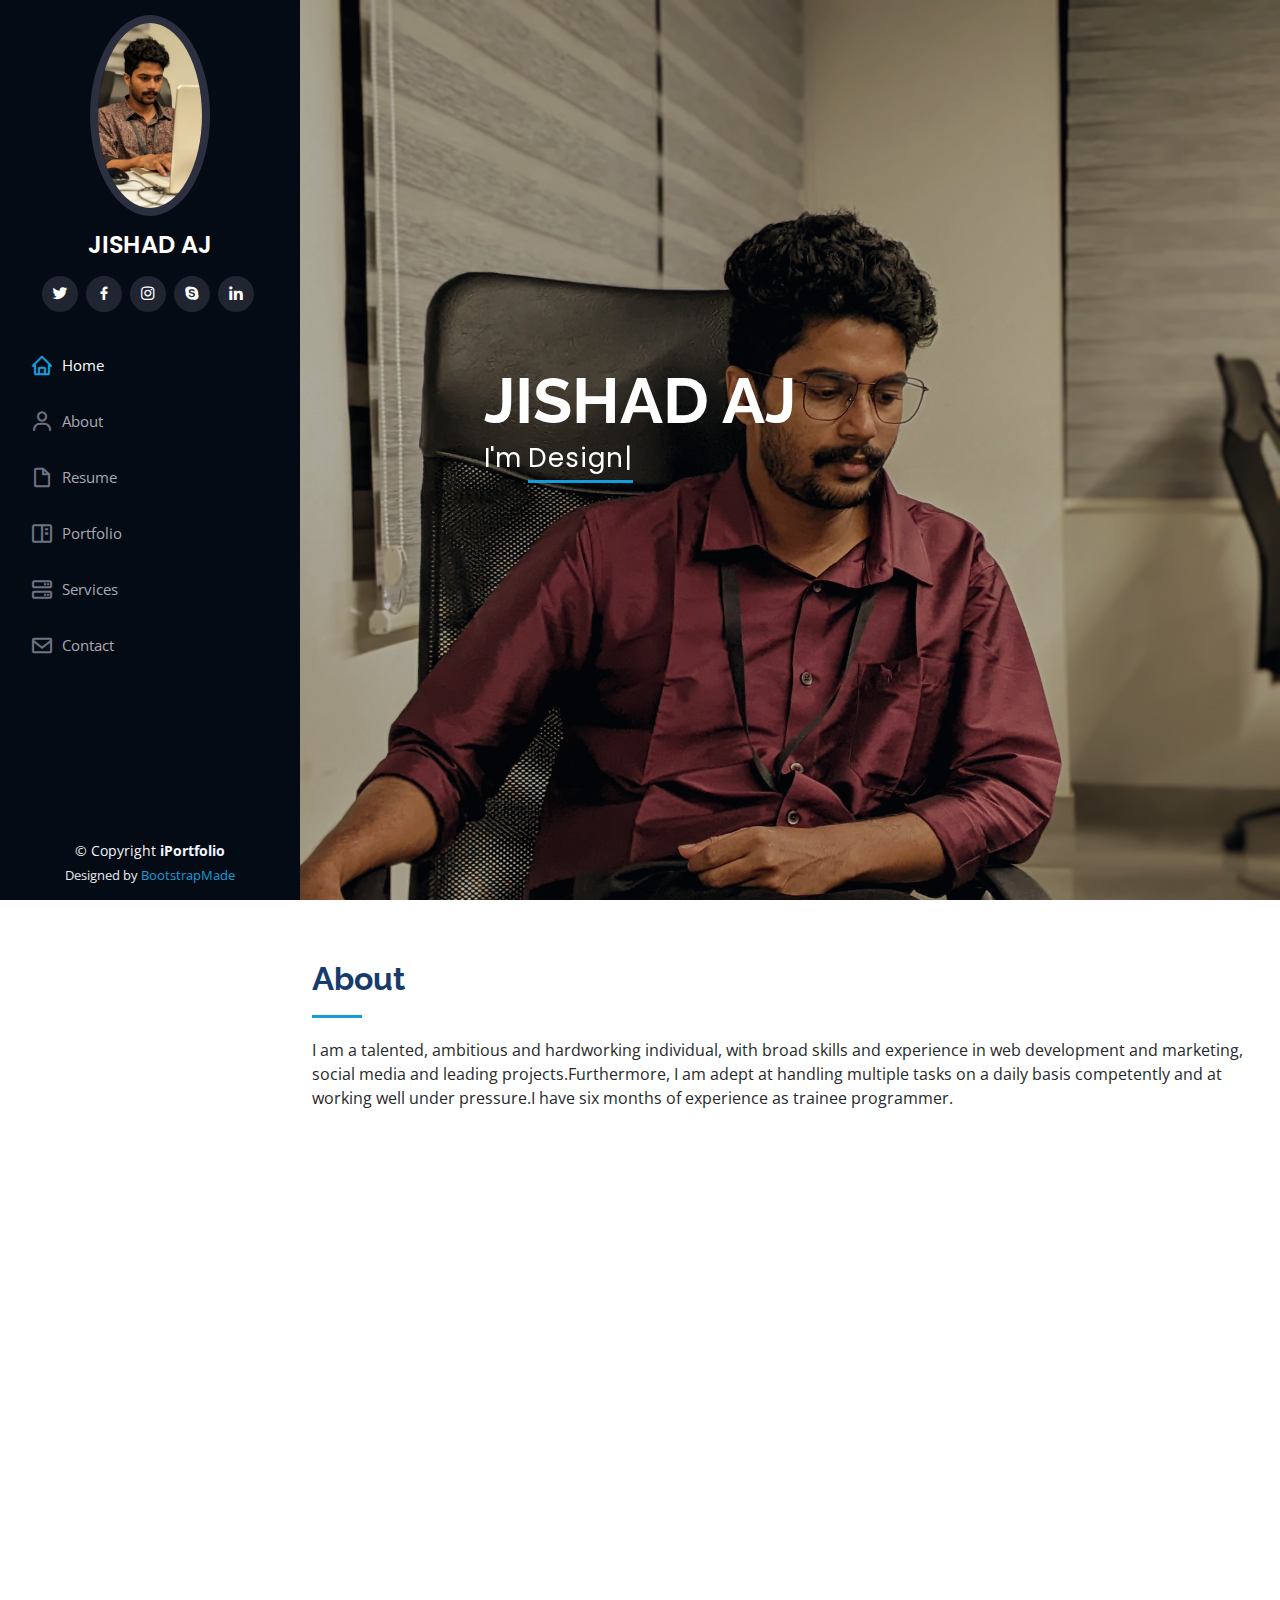
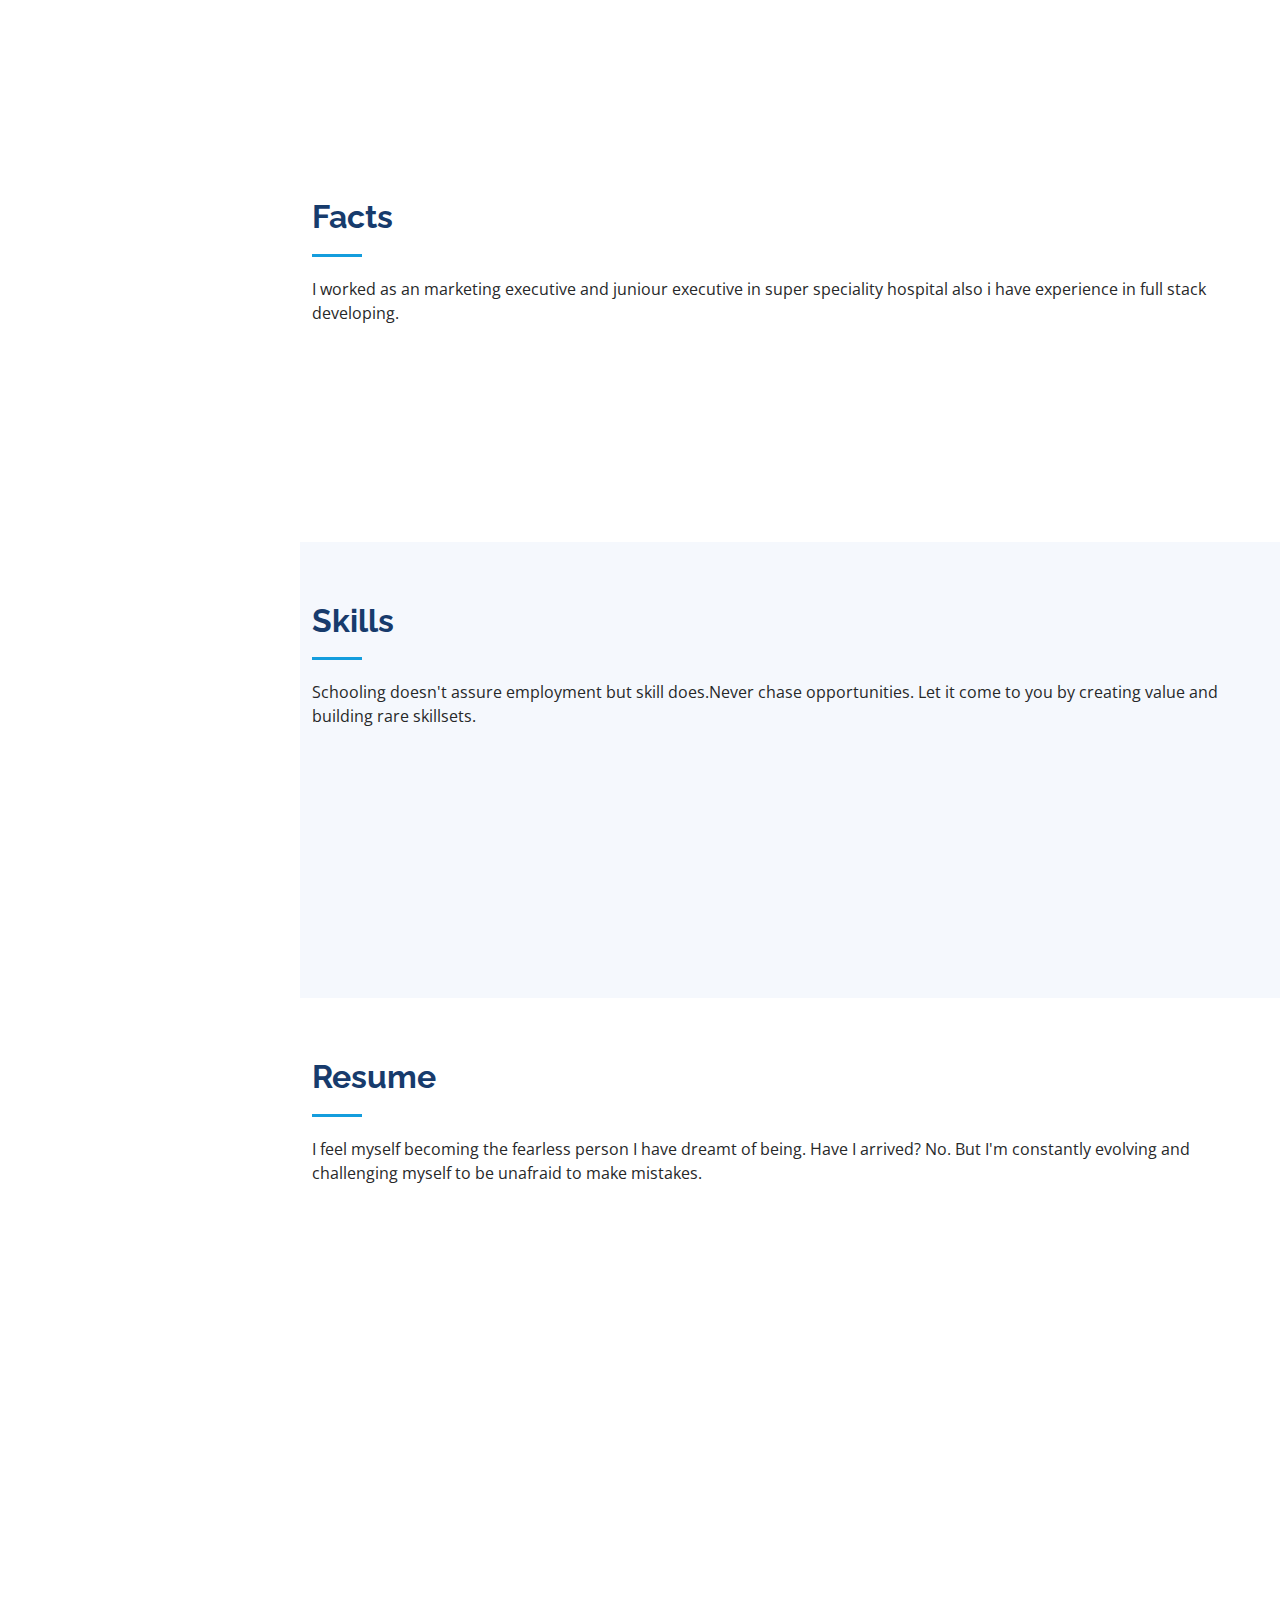
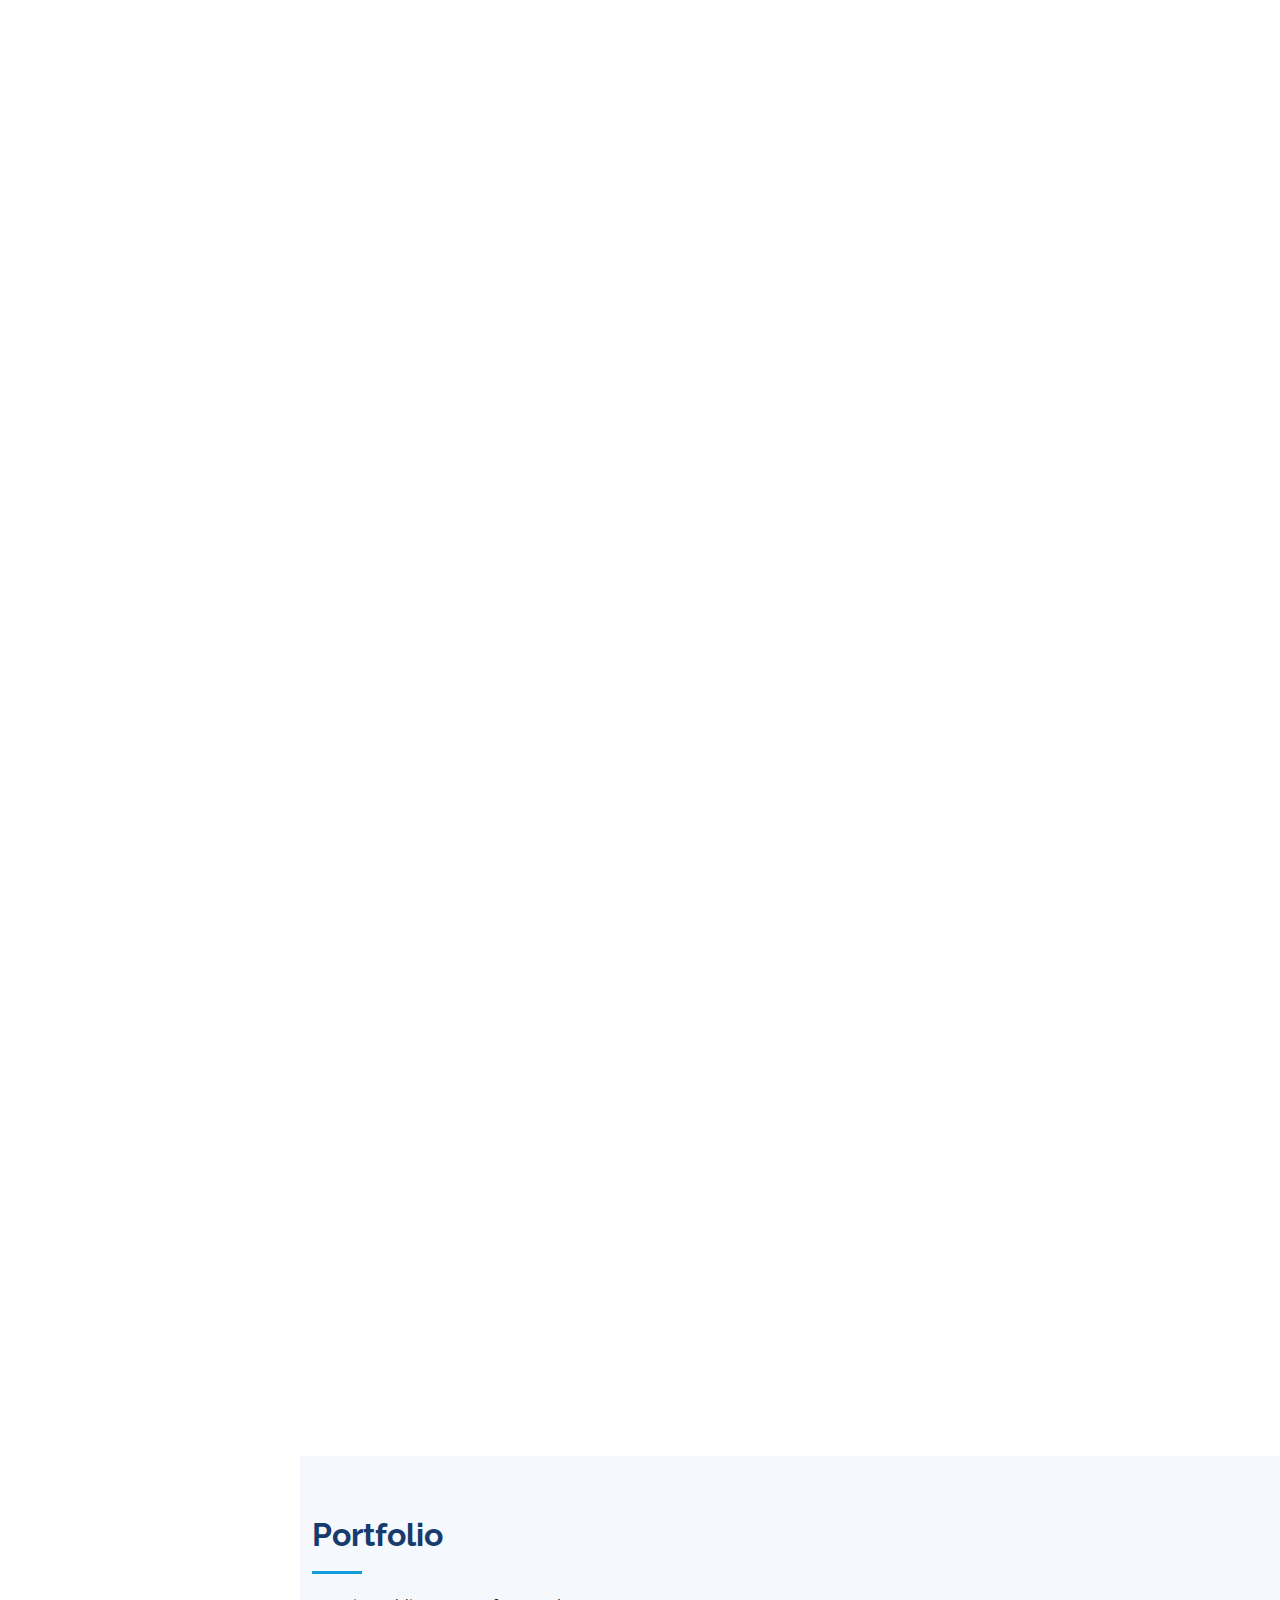
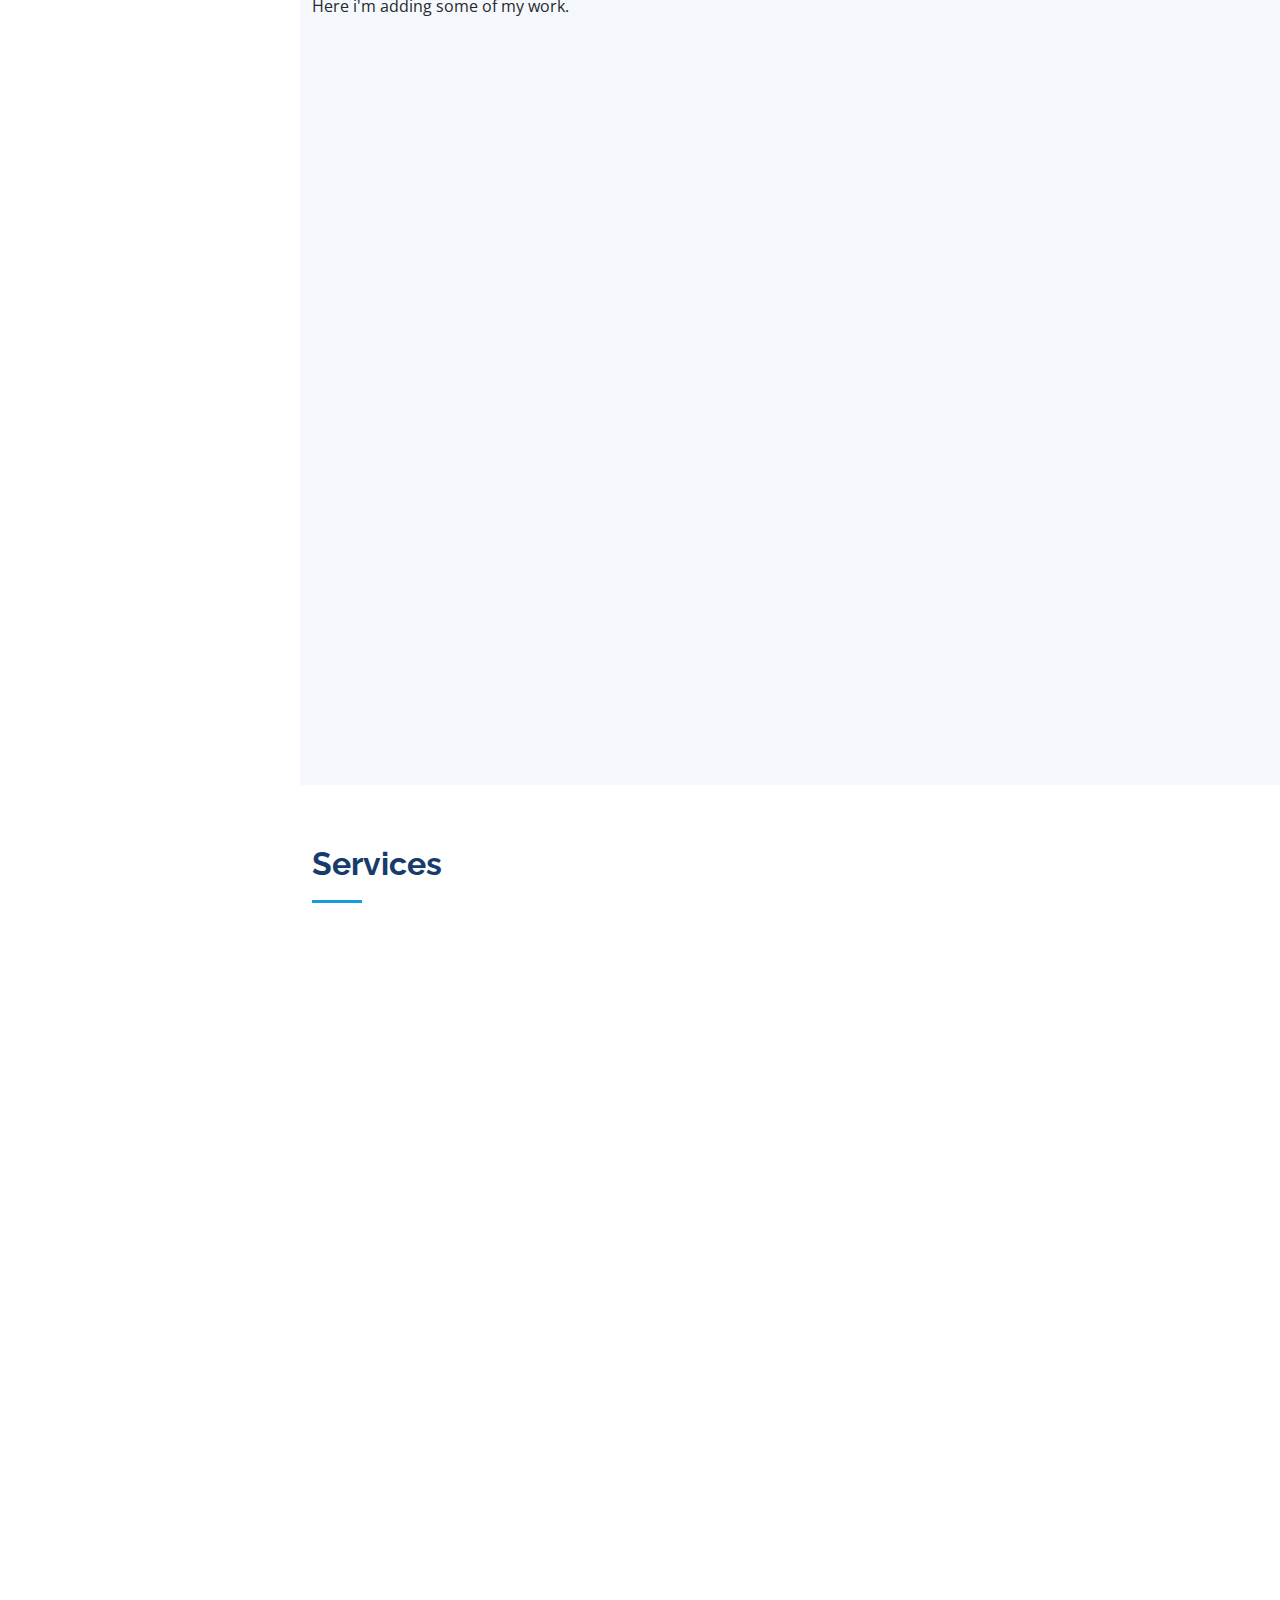
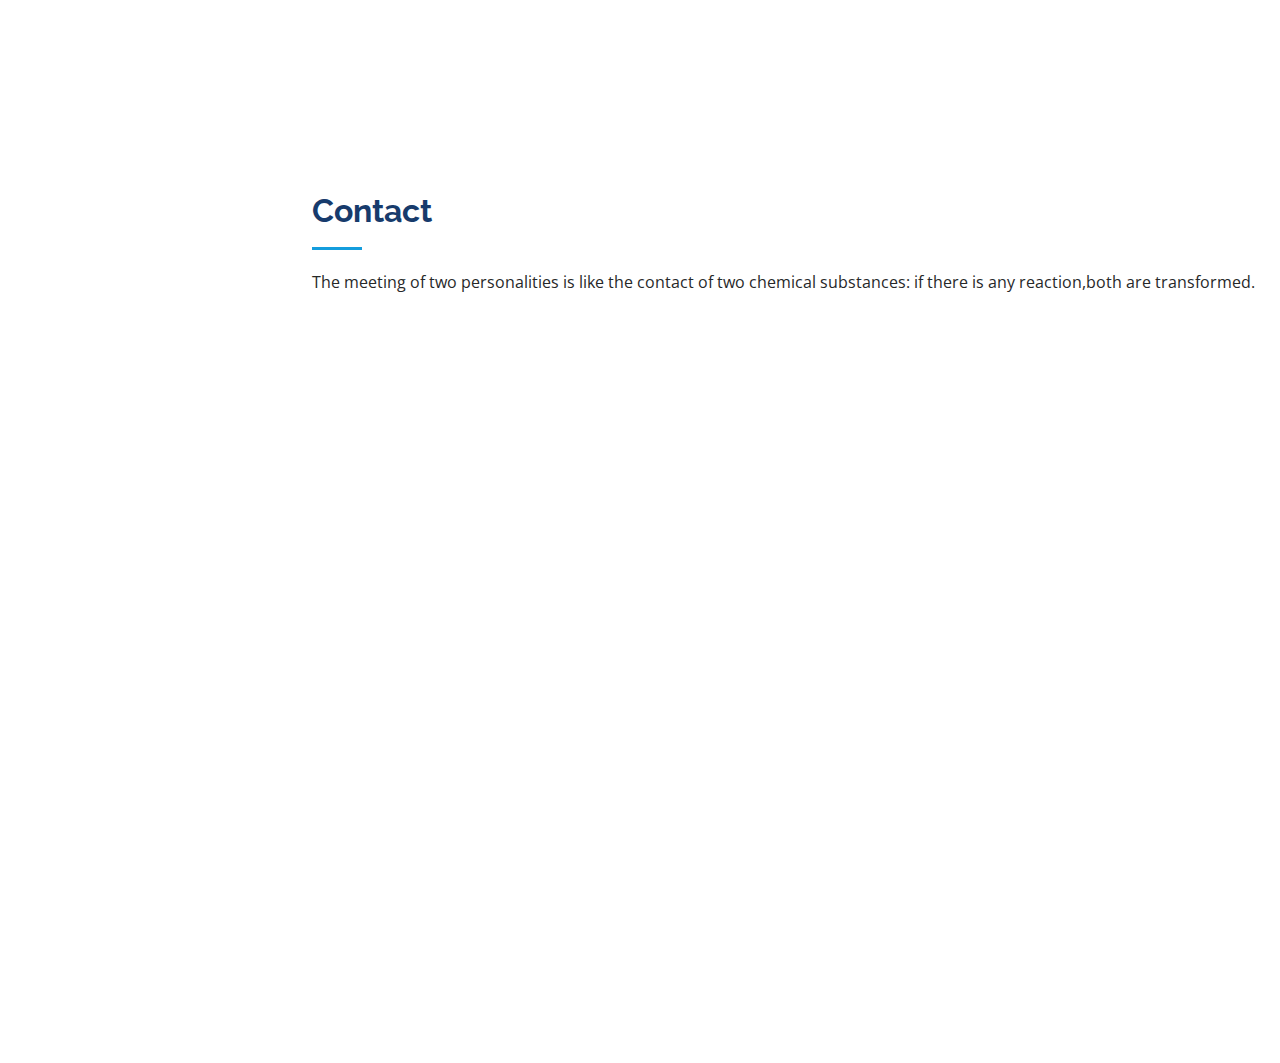
<file: index.html>
<!DOCTYPE html>
<html lang="en">

<head>
  <meta charset="utf-8">
  <meta content="width=device-width, initial-scale=1.0" name="viewport">

  <script src="https://ajax.googleapis.com/ajax/libs/jquery/3.5.1/jquery.min.js"></script>

  <title>Jishad aj</title>
  <meta content="" name="description">
  <meta content="" name="keywords">

  <!-- Favicons -->
  <link href="assets/img/favj3.png" rel="icon">
  <!-- <link href="assets/img/apple-touch-icon.png" rel="apple-touch-icon"> -->

  <!-- Google Fonts -->
  <link href="https://fonts.googleapis.com/css?family=Open+Sans:300,300i,400,400i,600,600i,700,700i|Raleway:300,300i,400,400i,500,500i,600,600i,700,700i|Poppins:300,300i,400,400i,500,500i,600,600i,700,700i" rel="stylesheet">

  <!-- Vendor CSS Files -->
  <link href="assets/vendor/aos/aos.css" rel="stylesheet">
  <link href="assets/vendor/bootstrap/css/bootstrap.min.css" rel="stylesheet">
  <link href="assets/vendor/bootstrap-icons/bootstrap-icons.css" rel="stylesheet">
  <link href="assets/vendor/boxicons/css/boxicons.min.css" rel="stylesheet">
  <link href="assets/vendor/glightbox/css/glightbox.min.css" rel="stylesheet">
  <link href="assets/vendor/swiper/swiper-bundle.min.css" rel="stylesheet">

  <!-- Template Main CSS File -->
  <link href="assets/css/style.css" rel="stylesheet">

  <!-- =======================================================
  * Template Name: iPortfolio - v3.7.0
  * Template URL: https://bootstrapmade.com/iportfolio-bootstrap-portfolio-websites-template/
  * Author: BootstrapMade.com
  * License: https://bootstrapmade.com/license/
  ======================================================== -->
</head>

<body>

  <!-- ======= Mobile nav toggle button ======= -->
  <i class="bi bi-list mobile-nav-toggle d-xl-none"></i>

  <!-- ======= Header ======= -->
  <header id="header">
    <div class="d-flex flex-column">

      <div class="profile">
        <img src="assets/img/img11.jpeg" alt="" class="img-fluid rounded-circle z-depth-2">
        <h1 class="text-light"><a href="index.html">JISHAD AJ</a></h1>
        <div class="social-links mt-3 text-center">
          <a href="https://twitter.com/i/flow/login" target="_blank" class="twitter"><i class="bx bxl-twitter"></i></a>
          <a href="https://www.facebook.com/login/" target="_blank" class="facebook"><i class="bx bxl-facebook"></i></a>
          <a href="https://www.instagram.com/" target="_blank" class="instagram"><i class="bx bxl-instagram"></i></a>
          <a href="#" class="google-plus"><i class="bx bxl-skype"></i></a>
          <a href="https://in.linkedin.com/" target="_blank" class="linkedin"><i class="bx bxl-linkedin"></i></a>
        </div>
      </div>

      <nav id="navbar" class="nav-menu navbar">
        <ul>
          <li><a href="#hero" class="nav-link scrollto active"><i class="bx bx-home"></i> <span>Home</span></a></li>
          <li><a href="#about" class="nav-link scrollto"><i class="bx bx-user"></i> <span>About</span></a></li>
          <li><a href="#resume" class="nav-link scrollto"><i class="bx bx-file-blank"></i> <span>Resume</span></a></li>
          <li><a href="#portfolio" class="nav-link scrollto"><i class="bx bx-book-content"></i> <span>Portfolio</span></a></li>
          <li><a href="#services" class="nav-link scrollto"><i class="bx bx-server"></i> <span>Services</span></a></li>
          <li><a href="#contact" class="nav-link scrollto"><i class="bx bx-envelope"></i> <span>Contact</span></a></li>
        </ul>
      </nav><!-- .nav-menu -->
    </div>
  </header><!-- End Header -->

  <!-- ======= Hero Section ======= -->
  <section id="hero" class="d-flex flex-column justify-content-center align-items-center">
    <div class="hero-container" data-aos="fade-in">
      <h1>JISHAD AJ</h1>
      <p>I'm <span class="typed" data-typed-items="Designer, Developer, Accountant"></span></p>
    </div>
  </section><!-- End Hero -->

  <main id="main">

    <!-- ======= About Section ======= -->
    <section id="about" class="about">
      <div class="container">

        <div class="section-title">
          <h2>About</h2>
          <p>I am a talented, ambitious and hardworking individual, with broad skills and experience in web development and marketing, social media and leading projects.Furthermore, I am adept at handling multiple tasks on a daily basis competently and at working well under pressure.I have six months of experience as trainee programmer.</p>
        </div>

        <div class="row">
          <div class="col-lg-4" data-aos="fade-right">
            <img src="assets/img/img11.jpeg" class="img-fluid" alt="">
          </div>
          <div class="col-lg-8 pt-4 pt-lg-0 content" data-aos="fade-left">
            <h3>Web Developer.</h3>
            <p class="fst-italic">
              
            </p>
            <div class="row">
              <div class="col-lg-6">
                <ul>
                  <li><i class="bi bi-chevron-right"></i> <strong>Birthday:</strong> <span>20 jan 1995</span></li>
                  <li><i class="bi bi-chevron-right"></i> <strong>Website:</strong> <span>www.jishad.com</span></li>
                  <li><i class="bi bi-chevron-right"></i> <strong>Phone:</strong> <span>+919791919284</span></li>
                  <li><i class="bi bi-chevron-right"></i> <strong>City:</strong> <span>palakkad, kerala</span></li>
                </ul>
              </div>
              <div class="col-lg-6">
                <ul>
                  <li><i class="bi bi-chevron-right"></i> <strong>Age:</strong> <span>27</span></li>
                  <li><i class="bi bi-chevron-right"></i> <strong>Degree:</strong> <span>Bachelor</span></li>
                  <li><i class="bi bi-chevron-right"></i> <strong>PhEmailone:</strong> <span>ajjishad0@gmail.com</span></li>
                  <li><i class="bi bi-chevron-right"></i> <strong>Freelance:</strong> <span>Available</span></li>
                </ul>
              </div>
            </div>
            <p>
              
            </p>
          </div>
        </div>

      </div>
    </section><!-- End About Section -->

    <!-- ======= Facts Section ======= -->
    <section id="facts" class="facts">
      <div class="container">

        <div class="section-title">
          <h2>Facts</h2>
          <p>I worked as an marketing executive and juniour executive in super speciality hospital also i have experience in full stack developing.</p>
        </div>

        <div class="row no-gutters">

          <div class="col-lg-3 col-md-6 d-md-flex align-items-md-stretch" data-aos="fade-up">
            <div class="count-box">
              <i class="bi bi-emoji-smile"></i>
              <span data-purecounter-start="0" data-purecounter-end="10" data-purecounter-duration="1" class="purecounter"></span>
              <p><strong>Happy Clients</strong> marketing</p>
            </div>
          </div>

          <div class="col-lg-3 col-md-6 d-md-flex align-items-md-stretch" data-aos="fade-up" data-aos-delay="100">
            <div class="count-box">
              <i class="bi bi-journal-richtext"></i>
              <span data-purecounter-start="0" data-purecounter-end="46" data-purecounter-duration="1" class="purecounter"></span>
              <p><strong>Projects</strong> </p>
            </div>
          </div>

          <div class="col-lg-3 col-md-6 d-md-flex align-items-md-stretch" data-aos="fade-up" data-aos-delay="200">
            <div class="count-box">
              <i class="bi bi-headset"></i>
              <span data-purecounter-start="0" data-purecounter-end="1453" data-purecounter-duration="1" class="purecounter"></span>
              <p><strong>Hours Of Support</strong> </p>
            </div>
          </div>

          <div class="col-lg-3 col-md-6 d-md-flex align-items-md-stretch" data-aos="fade-up" data-aos-delay="300">
            <div class="count-box">
              <i class="bi bi-people"></i>
              <span data-purecounter-start="0" data-purecounter-end="32" data-purecounter-duration="1" class="purecounter"></span>
              <p><strong>Hard Workers</strong> </p>
            </div>
          </div>

        </div>

      </div>
    </section><!-- End Facts Section -->

    <!-- ======= Skills Section ======= -->
    <section id="skills" class="skills section-bg">
      <div class="container">

        <div class="section-title">
          <h2>Skills</h2>
          <p>Schooling doesn't assure employment but skill does.Never chase opportunities. Let it come to you by creating value and building rare skillsets.</p>
        </div>

        <div class="row skills-content">

          <div class="col-lg-6" data-aos="fade-up">

            <div class="progress">
              <span class="skill">HTML <i class="val">100%</i></span>
              <div class="progress-bar-wrap">
                <div class="progress-bar" role="progressbar" aria-valuenow="100" aria-valuemin="0" aria-valuemax="100"></div>
              </div>
            </div>

            <div class="progress">
              <span class="skill">CSS <i class="val">90%</i></span>
              <div class="progress-bar-wrap">
                <div class="progress-bar" role="progressbar" aria-valuenow="90" aria-valuemin="0" aria-valuemax="100"></div>
              </div>
            </div>

            <div class="progress">
              <span class="skill">JavaScript <i class="val">75%</i></span>
              <div class="progress-bar-wrap">
                <div class="progress-bar" role="progressbar" aria-valuenow="75" aria-valuemin="0" aria-valuemax="100"></div>
              </div>
            </div>

          </div>

          <div class="col-lg-6" data-aos="fade-up" data-aos-delay="100">

            <div class="progress">
              <span class="skill">bootstrap <i class="val">80%</i></span>
              <div class="progress-bar-wrap">
                <div class="progress-bar" role="progressbar" aria-valuenow="80" aria-valuemin="0" aria-valuemax="100"></div>
              </div>
            </div>

            <div class="progress">
              <span class="skill">MERN <i class="val">90%</i></span>
              <div class="progress-bar-wrap">
                <div class="progress-bar" role="progressbar" aria-valuenow="90" aria-valuemin="0" aria-valuemax="100"></div>
              </div>
            </div>

            <div class="progress">
              <span class="skill">MSSQL <i class="val">55%</i></span>
              <div class="progress-bar-wrap">
                <div class="progress-bar" role="progressbar" aria-valuenow="55" aria-valuemin="0" aria-valuemax="100"></div>
              </div>
            </div>

          </div>

        </div>

      </div>
    </section><!-- End Skills Section -->

    <!-- ======= Resume Section ======= -->
    <section id="resume" class="resume">
      <div class="container">

        <div class="section-title">
          <h2>Resume</h2>
          <p>I feel myself becoming the fearless person I have dreamt of being. Have I arrived? No. But I'm constantly evolving and challenging myself to be unafraid to make mistakes.</p>
        </div>

        <div class="row">
          <div class="col-lg-6" data-aos="fade-up">
            <h3 class="resume-title">Sumary</h3>
            <div class="resume-item pb-0">
              <h4>Jishad AJ</h4>
              <p><em>Innovative and deadline-driven Graphic Designer with 3+ years of experience designing and developing user-centered digital/print marketing material from initial concept to final, polished deliverable.</em></p>
              <ul>
                <li>PALAKKAD,KERALA</li>
                <li>+919791919284</li>
                <li>ajjishad0@gmial.com</li>
              </ul>
            </div>

            <h3 class="resume-title">Education</h3>
            <div class="resume-item">
              <h4>Bsc.Electronics and communication &amp; ccna.networking</h4>
              <h5>2013 - 2016</h5>
              <p><em>Nehru arts and science college coimbatore</em></p>
            </div>
            <h3 class="resume-title">Add on courses</h3>
            <div class="resume-item">
              <h4>CCNA &amp;</h4>
              <h5>2016</h5>
              <p><em>Nehru arts and science college coimbatore</em></p>
            </div>
          
            <div class="resume-item">
              <h4>Embedded systems&amp;</h4>
              <h5>2016</h5>
              <p><em>GRD</em></p>
            </div>
            <div class="resume-item">
              <h4>Tally erp.9&amp;</h4>
              <h5>2016</h5>
              <p><em>Vicky accademy</em></p>
              <!-- <p>Qui deserunt veniam. Et sed aliquam labore tempore sed quisquam iusto autem sit. Ea vero voluptatum qui ut dignissimos deleniti nerada porti sand markend</p> -->
            </div>
            <!-- <div class="resume-item">
              <h4>Bsc.Electronics and communication &amp; ccna.networking</h4>
              <h5>2013 - 2016</h5>
              <p><em>Nehru arts and science college coimbatore</em></p>
              <p>Quia nobis sequi est occaecati aut. Repudiandae et iusto quae reiciendis et quis Eius vel ratione eius unde vitae rerum voluptates asperiores voluptatem Earum molestiae consequatur neque etlon sader mart dila</p>
            </div> -->
          </div>
          <div class="col-lg-6" data-aos="fade-up" data-aos-delay="100">
            <h3 class="resume-title">Professional Experience</h3>
            <div class="resume-item">
              <h4>trainee programmer</h4>
              <h5>2021 - 2022 </h5>
              <p><em>coelho cunsulting, chennai </em></p>
              <ul>
                <li>Worked on five US.GOVT projects</li>
                <li>Contribution in both frontend and backend programing</li>
                <li>Conduct meeting with clients</li>
                <li>Work file creation</li>
              </ul>
            </div>
            <div class="resume-item">
              <h4>Projectionist cum Asst.sound engineer</h4>
              <h5>2017</h5>
              <p><em>PVR Cinemas, Banglore</em></p>
              <ul>
                <li>Full responsibility and controlling of 4 multiplex theater screens.</li>
                <li>Maintain and executing working of amplifiers, projectors and theater room fire alarm, dim lights and other electronics devices.</li>
                <li>Programming movie contents individually.</li>
              </ul>
            </div>
            <div class="resume-item">
              <h4>Network Engineer</h4>
              <h5>2018 </h5>
              <p><em>Cezen technologies ltd , Banglore</em></p>
              <ul>
                <li>Maintaining and administering computer networks and related computing environments including systems software, applications software, hardware, and configurations.</li>
                <li>Performing disaster recovery operations and data backups when required.</li>
                <li>Maintaining, configuring, and monitoring virus protection software and email applications.</li>
              </ul>
            </div>
            <div class="resume-item">
              <h4>Junior officer</h4>
              <h5>2019 </h5>
              <p><em>Icl Fincorp ltd  , coimbatore</em></p>
              <ul>
                <li>Sort, process and authenticate applications, receipts, expenditures, forms and extra documents</li>
                <li>Perform secretarial tasks for instance preparing invoices and bank deposits</li>
                <li>Developing and implementing data analyses, data collection systems and other strategies that optimize statistical efficiency and quality</li>
                <li>Cash management, Cash balances, and daily Cash reporting.</li>
                <li>Daily marketing for introducing our products to the public such as debentures, company shares, various loans, insurance etc...</li>
              </ul>
            </div>
            <div class="resume-item">
              <h4>Junior Executive <br> Administration</h4>
              <h5>2020 </h5>
              <p><em>Avitis Super Specialty Hospital , Nemmara</em></p>
              <ul>
                <li>Help maintain the budget plan</li>
                <li>Organize and schedule meetings and events</li>
                <li>Supervise other staff and delegate responsibilities</li>
                <li>Schedule procedure for doctors</li>
              </ul>
            </div>
          </div>
        </div>

      </div>
    </section><!-- End Resume Section -->

    <!-- ======= Portfolio Section ======= -->
    <section id="portfolio" class="portfolio section-bg">
      <div class="container">

        <div class="section-title">
          <h2>Portfolio</h2>
          <p>Here i'm adding some  of my work.</p>
        </div>

        <div class="row" data-aos="fade-up">
          <div class="col-lg-12 d-flex justify-content-center">
            <ul id="portfolio-flters">
              <li data-filter="*" class="filter-active">All</li>
              <!-- <li data-filter=".filter-app">App</li>
              <li data-filter=".filter-card">Card</li>
              <li data-filter=".filter-web">Web</li> -->
            </ul>
          </div>
        </div>

        <div class="row portfolio-container" data-aos="fade-up" data-aos-delay="100">

          <div class="col-lg-4 col-md-6 portfolio-item filter-app">
            <div class="portfolio-wrap">
              <img src="assets/img/pic1 - Copy.png" class="img-fluid" alt="">
              <!-- <div class="portfolio-links">
                <a href="assets/img/portfolio/portfolio-1.jpg" data-gallery="portfolioGallery" class="portfolio-lightbox" title="App 1"><i class="bx bx-plus"></i></a>
                <a href="portfolio-details.html" title="More Details"><i class="bx bx-link"></i></a>
              </div> -->
            </div>
          </div>

          <div class="col-lg-4 col-md-6 portfolio-item filter-web">
            <div class="portfolio-wrap">
              <img src="assets/img/pic2 - Copy.png" class="img-fluid" alt="">
              <!-- <div class="portfolio-links">
                <a href="assets/img/portfolio/portfolio-2.jpg" data-gallery="portfolioGallery" class="portfolio-lightbox" title="Web 3"><i class="bx bx-plus"></i></a>
                <a href="portfolio-details.html" title="More Details"><i class="bx bx-link"></i></a>
              </div> -->
            </div>
          </div>

          <div class="col-lg-4 col-md-6 portfolio-item filter-app">
            <div class="portfolio-wrap">
              <img src="assets/img/pic3 - Copy.png" class="img-fluid" alt="">
              <!-- <div class="portfolio-links">
                <a href="assets/img/portfolio/portfolio-3.jpg" data-gallery="portfolioGallery" class="portfolio-lightbox" title="App 2"><i class="bx bx-plus"></i></a>
                <a href="portfolio-details.html" title="More Details"><i class="bx bx-link"></i></a>
              </div> -->
            </div>
          </div>

          <div class="col-lg-4 col-md-6 portfolio-item filter-card">
            <div class="portfolio-wrap">
              <img src="assets/img/pic4 - Copy.png" class="img-fluid" alt="">
              <!-- <div class="portfolio-links">
                <a href="assets/img/portfolio/portfolio-4.jpg" data-gallery="portfolioGallery" class="portfolio-lightbox" title="Card 2"><i class="bx bx-plus"></i></a>
                <a href="portfolio-details.html" title="More Details"><i class="bx bx-link"></i></a>
              </div> -->
            </div>
          </div>

          <div class="col-lg-4 col-md-6 portfolio-item filter-web">
            <div class="portfolio-wrap">
              <img src="assets/img/pic5 - Copy.png" class="img-fluid" alt="">
              <!-- <div class="portfolio-links">
                <a href="assets/img/portfolio/portfolio-5.jpg" data-gallery="portfolioGallery" class="portfolio-lightbox" title="Web 2"><i class="bx bx-plus"></i></a>
                <a href="portfolio-details.html" title="More Details"><i class="bx bx-link"></i></a>
              </div> -->
            </div>
          </div>

          <div class="col-lg-4 col-md-6 portfolio-item filter-app">
            <div class="portfolio-wrap">
              <img src="assets/img/pic7 - Copy.png" class="img-fluid" alt="">
              <!-- <div class="portfolio-links">
                <a href="assets/img/portfolio/portfolio-6.jpg" data-gallery="portfolioGallery" class="portfolio-lightbox" title="App 3"><i class="bx bx-plus"></i></a>
                <a href="portfolio-details.html" title="More Details"><i class="bx bx-link"></i></a>
              </div> -->
            </div>
          </div>

          <div class="col-lg-4 col-md-6 portfolio-item filter-card">
            <div class="portfolio-wrap">
              <img src="assets/img/pic8.png" class="img-fluid" alt="">
              <!-- <div class="portfolio-links">
                <a href="assets/img/portfolio/portfolio-7.jpg" data-gallery="portfolioGallery" class="portfolio-lightbox" title="Card 1"><i class="bx bx-plus"></i></a>
                <a href="portfolio-details.html" title="More Details"><i class="bx bx-link"></i></a>
              </div> -->
            </div>
          </div>

        </div>

      </div>
    </section><!-- End Portfolio Section -->

    <!-- ======= Services Section ======= -->
    <section id="services" class="services">
      <div class="container">

        <div class="section-title">
          <h2>Services</h2>
          <!-- <p>Magnam dolores commodi suscipit. Necessitatibus eius consequatur ex aliquid fuga eum quidem. Sit sint consectetur velit. Quisquam quos quisquam cupiditate. Et nemo qui impedit suscipit alias ea. Quia fugiat sit in iste officiis commodi quidem hic quas.</p> -->
        </div>

        <div class="row">
          <div class="col-lg-4 col-md-6 icon-box" data-aos="fade-up">
            <div class="icon"><i class="bi bi-briefcase"></i></div>
            <h4 class="title"><a href="">Full-Stack Web Development Services</a></h4>
            <p class="description">Develop comprehensive application testing procedures.Update existing applications to meet the security and functionality standards as outlined in the company’s website policies.Implement testing tools that monitor the ongoing performance of the company website.Assist in updating application development policies to ensure that all future applications meet the latest technical requirements</p>
          </div>
          <div class="col-lg-4 col-md-6 icon-box" data-aos="fade-up" data-aos-delay="100">
            <div class="icon"><i class="bi bi-card-checklist"></i></div>
            <h4 class="title"><a href="">Ecommerce Applications</a></h4>
            <p class="description">Managing and executing promotional campaigns. Providing insights on customer shopping trends to support assortment selection and identify assortment gaps. Ensuring good customer service by addressing and ensuring the timely resolution of customer issues or comments.</p>
          </div>
          <div class="col-lg-4 col-md-6 icon-box" data-aos="fade-up" data-aos-delay="200">
            <div class="icon"><i class="bi bi-bar-chart"></i></div>
            <h4 class="title"><a href="">Custom Web Applications</a></h4>
            <p class="description">Writing well designed, testable, efficient code by using best software development practices.Creating website layout/user interfaces by using standard HTML/CSS practices.Integrating data from various back-end services and databases</p>
          </div>
          <div class="col-lg-4 col-md-6 icon-box" data-aos="fade-up" data-aos-delay="300">
            <div class="icon"><i class="bi bi-binoculars"></i></div>
            <h4 class="title"><a href="">Content Management Systems</a></h4>
            <p class="description">Supporting new design elements.Reducing maintenance costs.Increasing platform speed.Migrating to self-hosted services.Upgrading current technologies.</p>
          </div>
          <div class="col-lg-4 col-md-6 icon-box" data-aos="fade-up" data-aos-delay="400">
            <div class="icon"><i class="bi bi-brightness-high"></i></div>
            <h4 class="title"><a href="">QA & Testing</a></h4>
            <p class="description">Designing test plans, scenarios, scripts, and procedures.Executing tests on source code.Analyzing test results and reporting to the development team.Working with the development team to correct bugs and errors.</p>
          </div>
          <div class="col-lg-4 col-md-6 icon-box" data-aos="fade-up" data-aos-delay="500">
            <div class="icon"><i class="bi bi-calendar4-week"></i></div>
            <h4 class="title"><a href="">Web Support and Maintenance</a></h4>
            <p class="description">Experts monitor your infrastructure 24/7, investigate problems, and quickly escalate issues based on predetermined procedures.</p>
          </div>
        </div>

      </div>
    </section><!-- End Services Section -->

    <!-- ======= Testimonials Section ======= 
    <section id="testimonials" class="testimonials section-bg">
      <div class="container">

        <div class="section-title">
          <h2>Testimonials</h2>
          <p>Magnam dolores commodi suscipit. Necessitatibus eius consequatur ex aliquid fuga eum quidem. Sit sint consectetur velit. Quisquam quos quisquam cupiditate. Et nemo qui impedit suscipit alias ea. Quia fugiat sit in iste officiis commodi quidem hic quas.</p>
        </div>

        <div class="testimonials-slider swiper" data-aos="fade-up" data-aos-delay="100">
          <div class="swiper-wrapper">

            <div class="swiper-slide">
              <div class="testimonial-item" data-aos="fade-up">
                <p>
                  <i class="bx bxs-quote-alt-left quote-icon-left"></i>
                  Proin iaculis purus consequat sem cure digni ssim donec porttitora entum suscipit rhoncus. Accusantium quam, ultricies eget id, aliquam eget nibh et. Maecen aliquam, risus at semper.
                  <i class="bx bxs-quote-alt-right quote-icon-right"></i>
                </p>
                <img src="assets/img/testimonials/testimonials-1.jpg" class="testimonial-img" alt="">
                <h3>Saul Goodman</h3>
                <h4>Ceo &amp; Founder</h4>
              </div>
            </div><-- End testimonial item 

            <div class="swiper-slide">
              <div class="testimonial-item" data-aos="fade-up" data-aos-delay="100">
                <p>
                  <i class="bx bxs-quote-alt-left quote-icon-left"></i>
                  Export tempor illum tamen malis malis eram quae irure esse labore quem cillum quid cillum eram malis quorum velit fore eram velit sunt aliqua noster fugiat irure amet legam anim culpa.
                  <i class="bx bxs-quote-alt-right quote-icon-right"></i>
                </p>
                <img src="assets/img/testimonials/testimonials-2.jpg" class="testimonial-img" alt="">
                <h3>Sara Wilsson</h3>
                <h4>Designer</h4>
              </div>
            </div><-- End testimonial item 

            <div class="swiper-slide">
              <div class="testimonial-item" data-aos="fade-up" data-aos-delay="200">
                <p>
                  <i class="bx bxs-quote-alt-left quote-icon-left"></i>
                  Enim nisi quem export duis labore cillum quae magna enim sint quorum nulla quem veniam duis minim tempor labore quem eram duis noster aute amet eram fore quis sint minim.
                  <i class="bx bxs-quote-alt-right quote-icon-right"></i>
                </p>
                <img src="assets/img/testimonials/testimonials-3.jpg" class="testimonial-img" alt="">
                <h3>Jena Karlis</h3>
                <h4>Store Owner</h4>
              </div>
            </div><-- End testimonial item --

            <div class="swiper-slide">
              <div class="testimonial-item" data-aos="fade-up" data-aos-delay="300">
                <p>
                  <i class="bx bxs-quote-alt-left quote-icon-left"></i>
                  Fugiat enim eram quae cillum dolore dolor amet nulla culpa multos export minim fugiat minim velit minim dolor enim duis veniam ipsum anim magna sunt elit fore quem dolore labore illum veniam.
                  <i class="bx bxs-quote-alt-right quote-icon-right"></i>
                </p>
                <img src="assets/img/testimonials/testimonials-4.jpg" class="testimonial-img" alt="">
                <h3>Matt Brandon</h3>
                <h4>Freelancer</h4>
              </div>
            </div><-- End testimonial item --
            <div class="swiper-slide">
              <div class="testimonial-item" data-aos="fade-up" data-aos-delay="400">
                <p>
                  <i class="bx bxs-quote-alt-left quote-icon-left"></i>
                  Quis quorum aliqua sint quem legam fore sunt eram irure aliqua veniam tempor noster veniam enim culpa labore duis sunt culpa nulla illum cillum fugiat legam esse veniam culpa fore nisi cillum quid.
                  <i class="bx bxs-quote-alt-right quote-icon-right"></i>
                </p>
                <img src="assets/img/testimonials/testimonials-5.jpg" class="testimonial-img" alt="">
                <h3>John Larson</h3>
                <h4>Entrepreneur</h4>
              </div>
            </div><-- End testimonial item --

          </div>
          <div class="swiper-pagination"></div>
        </div>

      </div>
    </section> End Testimonials Section -->

    <!-- ======= Contact Section ======= -->
    <section id="contact" class="contact">
      <div class="container">

        <div class="section-title">
          <h2>Contact</h2>
          <p>The meeting of two personalities is like the contact of two chemical substances: if there is any reaction,both are transformed.</p>
        </div>

        <div class="row" data-aos="fade-in">

          <div class="col-lg-5 d-flex align-items-stretch">
            <div class="info">
              <div class="address">
                <i class="bi bi-geo-alt"></i>
                <h4>Location:</h4>
                <p>PALAKKAD,KERALA-678508</p>
              </div>

              <div class="email">
                <i class="bi bi-envelope"></i>
                <h4>Email:</h4>
                <p>ajjishad0@gmail.com</p>
              </div>

              <div class="phone">
                <i class="bi bi-phone"></i>
                <h4>Call:</h4>
                <p>+91 9791 91 9284</p>
              </div>

              <iframe src="https://www.google.com/maps/embed?pb=!1m18!1m12!1m3!1d9127.923179062338!2d76.58664832338603!3d10.59041792866591!2m3!1f0!2f0!3f0!3m2!1i1024!2i768!4f13.1!3m3!1m2!1s0x3ba80e754e55e7cf%3A0xe8b6ea7291b9fd67!2sNenmara%2C%20Kerala!5e0!3m2!1sen!2sin!4v1654590125767!5m2!1sen!2sin" frameborder="0" style="border:0; width: 100%; height: 290px;" allowfullscreen></iframe>
            </div>

          </div>

          <div class="col-lg-7 mt-5 mt-lg-0 d-flex align-items-stretch">
            <form  id="submit-form" >
              <div class="row">
                <div class="form-group col-md-6">
                  <label for="name">Your Name</label>
                  <input type="text" name="name" class="form-control" id="name" required>
                </div>
                <div class="form-group col-md-6">
                  <label for="name">Your Email</label>
                  <input type="email" class="form-control" name="email" id="email" required>
                </div>
              </div>
              <div class="form-group">
                <label for="name">Subject</label>
                <input type="text" class="form-control" name="subject" id="subject" required>
              </div>
              <div class="form-group">
                <label for="name">Message</label>
                <textarea class="form-control" name="message" rows="10" required></textarea>
              </div>
              <!-- <div class="my-3">
                <div class="loading">Loading</div>
                <div class="error-message"></div>
                <div class="sent-message">Your message has been sent. Thank you!</div>
              </div> -->
              <div class="text-center pt-4 "><button type="submit">Send Message</button></div>
            </form>
          </div>

        </div>

      </div>
    </section><!-- End Contact Section -->

  </main><!-- End #main -->

  <!-- ======= Footer ======= -->
  <footer id="footer">
    <div class="container">
      <div class="copyright">
        &copy; Copyright <strong><span>iPortfolio</span></strong>
      </div>
      <div class="credits">
        <!-- All the links in the footer should remain intact. -->
        <!-- You can delete the links only if you purchased the pro version. -->
        <!-- Licensing information: https://bootstrapmade.com/license/ -->
        <!-- Purchase the pro version with working PHP/AJAX contact form: https://bootstrapmade.com/iportfolio-bootstrap-portfolio-websites-template/ -->
        Designed by <a href="https://bootstrapmade.com/">BootstrapMade</a>
      </div>
    </div>
  </footer><!-- End  Footer -->

  <a href="#" class="back-to-top d-flex align-items-center justify-content-center"><i class="bi bi-arrow-up-short"></i></a>

  <!-- Vendor JS Files -->
  <script src="assets/vendor/purecounter/purecounter.js"></script>
  <script src="assets/vendor/aos/aos.js"></script>
  <script src="assets/vendor/bootstrap/js/bootstrap.bundle.min.js"></script>
  <script src="assets/vendor/glightbox/js/glightbox.min.js"></script>
  <script src="assets/vendor/isotope-layout/isotope.pkgd.min.js"></script>
  <script src="assets/vendor/swiper/swiper-bundle.min.js"></script>
  <script src="assets/vendor/typed.js/typed.min.js"></script>
  <script src="assets/vendor/waypoints/noframework.waypoints.js"></script>
  <script src="assets/vendor/php-email-form/validate.js"></script>

  <!-- Template Main JS File -->
  <script src="assets/js/main.js"></script>
  <script>
    $("#submit-form").submit((e)=>{
        e.preventDefault()
        $.ajax({
            url:"https://script.google.com/macros/s/AKfycbzP_HeylbaunIKw3bcPY7CqOxaFSLh5_dQ15WQhKw/exec",
            data:$("#submit-form").serialize(),
            method:"post",
            success:function (response){
                alert("Form submitted successfully")
                window.location.reload()
                //window.location.href="https://google.com"
            },
            error:function (err){
                alert("Something Error")

            }
        })
    })
</script>

</body>

</html>
</file>
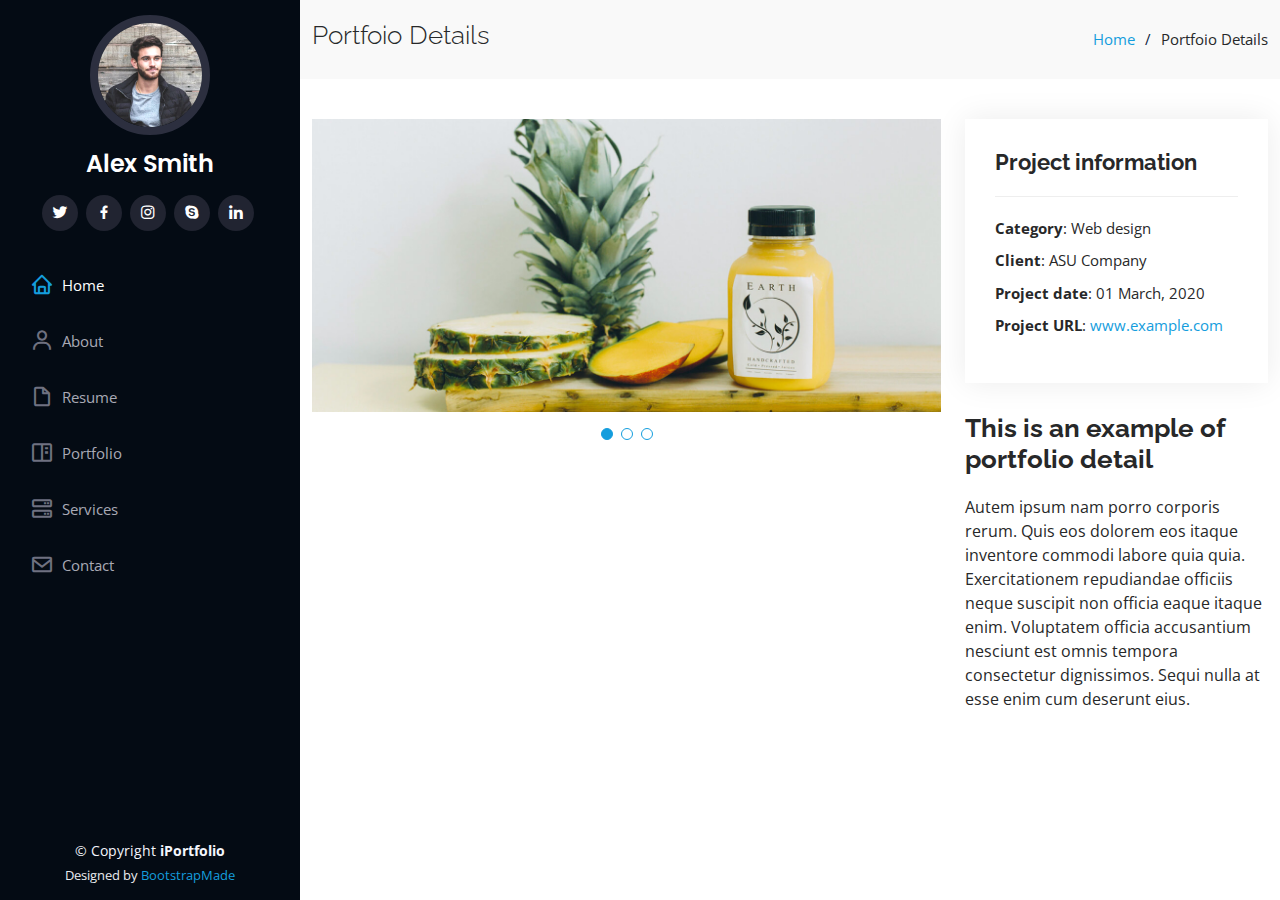
<file: portfolio-details.html>
<!DOCTYPE html>
<html lang="en">

<head>
  <meta charset="utf-8">
  <meta content="width=device-width, initial-scale=1.0" name="viewport">

  <title>Portfolio Details - iPortfolio Bootstrap Template</title>
  <meta content="" name="description">
  <meta content="" name="keywords">

  <!-- Favicons -->
  <link href="assets/img/favicon.png" rel="icon">
  <link href="assets/img/apple-touch-icon.png" rel="apple-touch-icon">

  <!-- Google Fonts -->
  <link href="https://fonts.googleapis.com/css?family=Open+Sans:300,300i,400,400i,600,600i,700,700i|Raleway:300,300i,400,400i,500,500i,600,600i,700,700i|Poppins:300,300i,400,400i,500,500i,600,600i,700,700i" rel="stylesheet">

  <!-- Vendor CSS Files -->
  <link href="assets/vendor/aos/aos.css" rel="stylesheet">
  <link href="assets/vendor/bootstrap/css/bootstrap.min.css" rel="stylesheet">
  <link href="assets/vendor/bootstrap-icons/bootstrap-icons.css" rel="stylesheet">
  <link href="assets/vendor/boxicons/css/boxicons.min.css" rel="stylesheet">
  <link href="assets/vendor/glightbox/css/glightbox.min.css" rel="stylesheet">
  <link href="assets/vendor/swiper/swiper-bundle.min.css" rel="stylesheet">

  <!-- Template Main CSS File -->
  <link href="assets/css/style.css" rel="stylesheet">

  <!-- =======================================================
  * Template Name: iPortfolio - v3.7.0
  * Template URL: https://bootstrapmade.com/iportfolio-bootstrap-portfolio-websites-template/
  * Author: BootstrapMade.com
  * License: https://bootstrapmade.com/license/
  ======================================================== -->
</head>

<body>

  <!-- ======= Mobile nav toggle button ======= -->
  <i class="bi bi-list mobile-nav-toggle d-xl-none"></i>

  <!-- ======= Header ======= -->
  <header id="header">
    <div class="d-flex flex-column">

      <div class="profile">
        <img src="assets/img/profile-img.jpg" alt="" class="img-fluid rounded-circle">
        <h1 class="text-light"><a href="index.html">Alex Smith</a></h1>
        <div class="social-links mt-3 text-center">
          <a href="#" class="twitter"><i class="bx bxl-twitter"></i></a>
          <a href="#" class="facebook"><i class="bx bxl-facebook"></i></a>
          <a href="#" class="instagram"><i class="bx bxl-instagram"></i></a>
          <a href="#" class="google-plus"><i class="bx bxl-skype"></i></a>
          <a href="#" class="linkedin"><i class="bx bxl-linkedin"></i></a>
        </div>
      </div>

      <nav id="navbar" class="nav-menu navbar">
        <ul>
          <li><a href="#hero" class="nav-link scrollto active"><i class="bx bx-home"></i> <span>Home</span></a></li>
          <li><a href="#about" class="nav-link scrollto"><i class="bx bx-user"></i> <span>About</span></a></li>
          <li><a href="#resume" class="nav-link scrollto"><i class="bx bx-file-blank"></i> <span>Resume</span></a></li>
          <li><a href="#portfolio" class="nav-link scrollto"><i class="bx bx-book-content"></i> <span>Portfolio</span></a></li>
          <li><a href="#services" class="nav-link scrollto"><i class="bx bx-server"></i> <span>Services</span></a></li>
          <li><a href="#contact" class="nav-link scrollto"><i class="bx bx-envelope"></i> <span>Contact</span></a></li>
        </ul>
      </nav><!-- .nav-menu -->
    </div>
  </header><!-- End Header -->

  <main id="main">

    <!-- ======= Breadcrumbs ======= -->
    <section id="breadcrumbs" class="breadcrumbs">
      <div class="container">

        <div class="d-flex justify-content-between align-items-center">
          <h2>Portfoio Details</h2>
          <ol>
            <li><a href="index.html">Home</a></li>
            <li>Portfoio Details</li>
          </ol>
        </div>

      </div>
    </section><!-- End Breadcrumbs -->

    <!-- ======= Portfolio Details Section ======= -->
    <section id="portfolio-details" class="portfolio-details">
      <div class="container">

        <div class="row gy-4">

          <div class="col-lg-8">
            <div class="portfolio-details-slider swiper">
              <div class="swiper-wrapper align-items-center">

                <div class="swiper-slide">
                  <img src="assets/img/portfolio/portfolio-details-1.jpg" alt="">
                </div>

                <div class="swiper-slide">
                  <img src="assets/img/portfolio/portfolio-details-2.jpg" alt="">
                </div>

                <div class="swiper-slide">
                  <img src="assets/img/portfolio/portfolio-details-3.jpg" alt="">
                </div>

              </div>
              <div class="swiper-pagination"></div>
            </div>
          </div>

          <div class="col-lg-4">
            <div class="portfolio-info">
              <h3>Project information</h3>
              <ul>
                <li><strong>Category</strong>: Web design</li>
                <li><strong>Client</strong>: ASU Company</li>
                <li><strong>Project date</strong>: 01 March, 2020</li>
                <li><strong>Project URL</strong>: <a href="#">www.example.com</a></li>
              </ul>
            </div>
            <div class="portfolio-description">
              <h2>This is an example of portfolio detail</h2>
              <p>
                Autem ipsum nam porro corporis rerum. Quis eos dolorem eos itaque inventore commodi labore quia quia. Exercitationem repudiandae officiis neque suscipit non officia eaque itaque enim. Voluptatem officia accusantium nesciunt est omnis tempora consectetur dignissimos. Sequi nulla at esse enim cum deserunt eius.
              </p>
            </div>
          </div>

        </div>

      </div>
    </section><!-- End Portfolio Details Section -->

  </main><!-- End #main -->

  <!-- ======= Footer ======= -->
  <footer id="footer">
    <div class="container">
      <div class="copyright">
        &copy; Copyright <strong><span>iPortfolio</span></strong>
      </div>
      <div class="credits">
        <!-- All the links in the footer should remain intact. -->
        <!-- You can delete the links only if you purchased the pro version. -->
        <!-- Licensing information: https://bootstrapmade.com/license/ -->
        <!-- Purchase the pro version with working PHP/AJAX contact form: https://bootstrapmade.com/iportfolio-bootstrap-portfolio-websites-template/ -->
        Designed by <a href="https://bootstrapmade.com/">BootstrapMade</a>
      </div>
    </div>
  </footer><!-- End  Footer -->

  <a href="#" class="back-to-top d-flex align-items-center justify-content-center"><i class="bi bi-arrow-up-short"></i></a>

  <!-- Vendor JS Files -->
  <script src="assets/vendor/purecounter/purecounter.js"></script>
  <script src="assets/vendor/aos/aos.js"></script>
  <script src="assets/vendor/bootstrap/js/bootstrap.bundle.min.js"></script>
  <script src="assets/vendor/glightbox/js/glightbox.min.js"></script>
  <script src="assets/vendor/isotope-layout/isotope.pkgd.min.js"></script>
  <script src="assets/vendor/swiper/swiper-bundle.min.js"></script>
  <script src="assets/vendor/typed.js/typed.min.js"></script>
  <script src="assets/vendor/waypoints/noframework.waypoints.js"></script>
  <script src="assets/vendor/php-email-form/validate.js"></script>

  <!-- Template Main JS File -->
  <script src="assets/js/main.js"></script>

</body>

</html>
</file>
<file: assets/css/style.css>
/**
* Template Name: iPortfolio - v3.7.0
* Template URL: https://bootstrapmade.com/iportfolio-bootstrap-portfolio-websites-template/
* Author: BootstrapMade.com
* License: https://bootstrapmade.com/license/
*/

/*--------------------------------------------------------------
# General
--------------------------------------------------------------*/
body {
  font-family: "Open Sans", sans-serif;
  color: #272829;
}

a {
  color: #149ddd;
  text-decoration: none;
}

a:hover {
  color: #37b3ed;
  text-decoration: none;
}

h1, h2, h3, h4, h5, h6 {
  font-family: "Raleway", sans-serif;
}

/*--------------------------------------------------------------
# Back to top button
--------------------------------------------------------------*/
.back-to-top {
  position: fixed;
  visibility: hidden;
  opacity: 0;
  right: 15px;
  bottom: 15px;
  z-index: 996;
  background: #149ddd;
  width: 40px;
  height: 40px;
  border-radius: 50px;
  transition: all 0.4s;
}
.back-to-top i {
  font-size: 28px;
  color: #fff;
  line-height: 0;
}
.back-to-top:hover {
  background: #2eafec;
  color: #fff;
}
.back-to-top.active {
  visibility: visible;
  opacity: 1;
}

/*--------------------------------------------------------------
# Header
--------------------------------------------------------------*/
#header {
  position: fixed;
  top: 0;
  left: 0;
  bottom: 0;
  width: 300px;
  transition: all ease-in-out 0.5s;
  z-index: 9997;
  transition: all 0.5s;
  padding: 0 15px;
  background: #040b14;
  overflow-y: auto;
}
#header .profile img {
  margin: 15px auto;
  display: block;
  width: 120px;
  border: 8px solid #2c2f3f;
}
#header .profile h1 {
  font-size: 24px;
  margin: 0;
  padding: 0;
  font-weight: 600;
  -moz-text-align-last: center;
  text-align-last: center;
  font-family: "Poppins", sans-serif;
}
#header .profile h1 a, #header .profile h1 a:hover {
  color: #fff;
  text-decoration: none;
}
#header .profile .social-links a {
  font-size: 18px;
  display: inline-block;
  background: #212431;
  color: #fff;
  line-height: 1;
  padding: 8px 0;
  margin-right: 4px;
  border-radius: 50%;
  text-align: center;
  width: 36px;
  height: 36px;
  transition: 0.3s;
}
#header .profile .social-links a:hover {
  background: #149ddd;
  color: #fff;
  text-decoration: none;
}

#main {
  margin-left: 300px;
}

@media (max-width: 1199px) {
  #header {
    left: -300px;
  }

  #main {
    margin-left: 0;
  }
}
/*--------------------------------------------------------------
# Navigation Menu
--------------------------------------------------------------*/
/* Desktop Navigation */
.nav-menu {
  padding: 30px 0 0 0;
}
.nav-menu * {
  margin: 0;
  padding: 0;
  list-style: none;
}
.nav-menu > ul > li {
  position: relative;
  white-space: nowrap;
}
.nav-menu a, .nav-menu a:focus {
  display: flex;
  align-items: center;
  color: #a8a9b4;
  padding: 12px 15px;
  margin-bottom: 8px;
  transition: 0.3s;
  font-size: 15px;
}
.nav-menu a i, .nav-menu a:focus i {
  font-size: 24px;
  padding-right: 8px;
  color: #6f7180;
}
.nav-menu a:hover, .nav-menu .active, .nav-menu .active:focus, .nav-menu li:hover > a {
  text-decoration: none;
  color: #fff;
}
.nav-menu a:hover i, .nav-menu .active i, .nav-menu .active:focus i, .nav-menu li:hover > a i {
  color: #149ddd;
}

/* Mobile Navigation */
.mobile-nav-toggle {
  position: fixed;
  right: 15px;
  top: 15px;
  z-index: 9998;
  border: 0;
  font-size: 24px;
  transition: all 0.4s;
  outline: none !important;
  background-color: #149ddd;
  color: #fff;
  width: 40px;
  height: 40px;
  display: inline-flex;
  align-items: center;
  justify-content: center;
  line-height: 0;
  border-radius: 50px;
  cursor: pointer;
}

.mobile-nav-active {
  overflow: hidden;
}
.mobile-nav-active #header {
  left: 0;
}

/*--------------------------------------------------------------
# Hero Section
--------------------------------------------------------------*/
#hero {
  width: 100%;
  height: 100vh;
  background: url("../img/img3.jpeg") top center;
  background-size: cover;
}
#hero:before {
  content: "";
  background: rgba(5, 13, 24, 0.3);
  position: absolute;
  bottom: 0;
  top: 0;
  left: 0;
  right: 0;
  z-index: 1;
}
#hero .hero-container {
  position: relative;
  z-index: 2;
  min-width: 300px;
}
#hero h1 {
  margin: 0 0 10px 0;
  font-size: 64px;
  font-weight: 700;
  line-height: 56px;
  color: #fff;
}
#hero p {
  color: #fff;
  margin-bottom: 50px;
  font-size: 26px;
  font-family: "Poppins", sans-serif;
}
#hero p span {
  color: #fff;
  padding-bottom: 4px;
  letter-spacing: 1px;
  border-bottom: 3px solid #149ddd;
}
@media (min-width: 1024px) {
  #hero {
    background-attachment: fixed;
  }
}
@media (max-width: 768px) {
  #hero h1 {
    font-size: 28px;
    line-height: 36px;
  }
  #hero h2 {
    font-size: 18px;
    line-height: 24px;
    margin-bottom: 30px;
  }
}

/*--------------------------------------------------------------
# Sections General
--------------------------------------------------------------*/
section {
  padding: 60px 0;
  overflow: hidden;
}

.section-bg {
  background: #f5f8fd;
}

.section-title {
  padding-bottom: 30px;
}
.section-title h2 {
  font-size: 32px;
  font-weight: bold;
  margin-bottom: 20px;
  padding-bottom: 20px;
  position: relative;
  color: #173b6c;
}
.section-title h2::after {
  content: "";
  position: absolute;
  display: block;
  width: 50px;
  height: 3px;
  background: #149ddd;
  bottom: 0;
  left: 0;
}
.section-title p {
  margin-bottom: 0;
}

/*--------------------------------------------------------------
# About
--------------------------------------------------------------*/
.about .content h3 {
  font-weight: 700;
  font-size: 26px;
  color: #173b6c;
}
.about .content ul {
  list-style: none;
  padding: 0;
}
.about .content ul li {
  margin-bottom: 20px;
  display: flex;
  align-items: center;
}
.about .content ul strong {
  margin-right: 10px;
}
.about .content ul i {
  font-size: 16px;
  margin-right: 5px;
  color: #149ddd;
  line-height: 0;
}
.about .content p:last-child {
  margin-bottom: 0;
}

/*--------------------------------------------------------------
# Facts
--------------------------------------------------------------*/
.facts {
  padding-bottom: 30px;
}
.facts .count-box {
  padding: 30px;
  width: 100%;
}
.facts .count-box i {
  display: block;
  font-size: 44px;
  color: #149ddd;
  float: left;
  line-height: 0;
}
.facts .count-box span {
  font-size: 48px;
  line-height: 40px;
  display: block;
  font-weight: 700;
  color: #050d18;
  margin-left: 60px;
}
.facts .count-box p {
  padding: 15px 0 0 0;
  margin: 0 0 0 60px;
  font-family: "Raleway", sans-serif;
  font-size: 14px;
  color: #122f57;
}
.facts .count-box a {
  font-weight: 600;
  display: block;
  margin-top: 20px;
  color: #122f57;
  font-size: 15px;
  font-family: "Poppins", sans-serif;
  transition: ease-in-out 0.3s;
}
.facts .count-box a:hover {
  color: #1f5297;
}

/*--------------------------------------------------------------
# Akills
--------------------------------------------------------------*/
.skills .progress {
  height: 60px;
  display: block;
  background: none;
  border-radius: 0;
}
.skills .progress .skill {
  padding: 0;
  margin: 0 0 6px 0;
  text-transform: uppercase;
  display: block;
  font-weight: 600;
  font-family: "Poppins", sans-serif;
  color: #050d18;
}
.skills .progress .skill .val {
  float: right;
  font-style: normal;
}
.skills .progress-bar-wrap {
  background: #dce8f8;
  height: 10px;
}
.skills .progress-bar {
  width: 1px;
  height: 10px;
  transition: 0.9s;
  background-color: #149ddd;
}

/*--------------------------------------------------------------
# Resume
--------------------------------------------------------------*/
.resume .resume-title {
  font-size: 26px;
  font-weight: 700;
  margin-top: 20px;
  margin-bottom: 20px;
  color: #050d18;
}
.resume .resume-item {
  padding: 0 0 20px 20px;
  margin-top: -2px;
  border-left: 2px solid #1f5297;
  position: relative;
}
.resume .resume-item h4 {
  line-height: 18px;
  font-size: 18px;
  font-weight: 600;
  text-transform: uppercase;
  font-family: "Poppins", sans-serif;
  color: #050d18;
  margin-bottom: 10px;
}
.resume .resume-item h5 {
  font-size: 16px;
  background: #e4edf9;
  padding: 5px 15px;
  display: inline-block;
  font-weight: 600;
  margin-bottom: 10px;
}
.resume .resume-item ul {
  padding-left: 20px;
}
.resume .resume-item ul li {
  padding-bottom: 10px;
}
.resume .resume-item:last-child {
  padding-bottom: 0;
}
.resume .resume-item::before {
  content: "";
  position: absolute;
  width: 16px;
  height: 16px;
  border-radius: 50px;
  left: -9px;
  top: 0;
  background: #fff;
  border: 2px solid #1f5297;
}

/*--------------------------------------------------------------
# Portfolio
--------------------------------------------------------------*/
.portfolio .portfolio-item {
  margin-bottom: 30px;
}
.portfolio #portfolio-flters {
  padding: 0;
  margin: 0 auto 35px auto;
  list-style: none;
  text-align: center;
  background: #fff;
  border-radius: 50px;
  padding: 2px 15px;
}
.portfolio #portfolio-flters li {
  cursor: pointer;
  display: inline-block;
  padding: 10px 15px 8px 15px;
  font-size: 14px;
  font-weight: 600;
  line-height: 1;
  text-transform: uppercase;
  color: #272829;
  margin-bottom: 5px;
  transition: all 0.3s ease-in-out;
}
.portfolio #portfolio-flters li:hover, .portfolio #portfolio-flters li.filter-active {
  color: #149ddd;
}
.portfolio #portfolio-flters li:last-child {
  margin-right: 0;
}
.portfolio .portfolio-wrap {
  transition: 0.3s;
  position: relative;
  overflow: hidden;
  z-index: 1;
}
.portfolio .portfolio-wrap::before {
  content: "";
  background: rgba(255, 255, 255, 0.5);
  position: absolute;
  left: 0;
  right: 0;
  top: 0;
  bottom: 0;
  transition: all ease-in-out 0.3s;
  z-index: 2;
  opacity: 0;
}
.portfolio .portfolio-wrap .portfolio-links {
  opacity: 1;
  left: 0;
  right: 0;
  bottom: -60px;
  z-index: 3;
  position: absolute;
  transition: all ease-in-out 0.3s;
  display: flex;
  justify-content: center;
}
.portfolio .portfolio-wrap .portfolio-links a {
  color: #fff;
  font-size: 28px;
  text-align: center;
  background: rgba(20, 157, 221, 0.75);
  transition: 0.3s;
  width: 50%;
}
.portfolio .portfolio-wrap .portfolio-links a:hover {
  background: rgba(20, 157, 221, 0.95);
}
.portfolio .portfolio-wrap .portfolio-links a + a {
  border-left: 1px solid #37b3ed;
}
.portfolio .portfolio-wrap:hover::before {
  top: 0;
  left: 0;
  right: 0;
  bottom: 0;
  opacity: 1;
}
.portfolio .portfolio-wrap:hover .portfolio-links {
  opacity: 1;
  bottom: 0;
}

/*--------------------------------------------------------------
# Portfolio Details
--------------------------------------------------------------*/
.portfolio-details {
  padding-top: 40px;
}
.portfolio-details .portfolio-details-slider img {
  width: 100%;
}
.portfolio-details .portfolio-details-slider .swiper-pagination {
  margin-top: 20px;
  position: relative;
}
.portfolio-details .portfolio-details-slider .swiper-pagination .swiper-pagination-bullet {
  width: 12px;
  height: 12px;
  background-color: #fff;
  opacity: 1;
  border: 1px solid #149ddd;
}
.portfolio-details .portfolio-details-slider .swiper-pagination .swiper-pagination-bullet-active {
  background-color: #149ddd;
}
.portfolio-details .portfolio-info {
  padding: 30px;
  box-shadow: 0px 0 30px rgba(5, 13, 24, 0.08);
}
.portfolio-details .portfolio-info h3 {
  font-size: 22px;
  font-weight: 700;
  margin-bottom: 20px;
  padding-bottom: 20px;
  border-bottom: 1px solid #eee;
}
.portfolio-details .portfolio-info ul {
  list-style: none;
  padding: 0;
  font-size: 15px;
}
.portfolio-details .portfolio-info ul li + li {
  margin-top: 10px;
}
.portfolio-details .portfolio-description {
  padding-top: 30px;
}
.portfolio-details .portfolio-description h2 {
  font-size: 26px;
  font-weight: 700;
  margin-bottom: 20px;
}
.portfolio-details .portfolio-description p {
  padding: 0;
}

/*--------------------------------------------------------------
# Services
--------------------------------------------------------------*/
.services .icon-box {
  margin-bottom: 20px;
}
.services .icon {
  float: left;
  display: flex;
  align-items: center;
  justify-content: center;
  width: 54px;
  height: 54px;
  background: #149ddd;
  border-radius: 50%;
  transition: 0.5s;
  border: 1px solid #149ddd;
}
.services .icon i {
  color: #fff;
  font-size: 24px;
  line-height: 0;
}
.services .icon-box:hover .icon {
  background: #fff;
}
.services .icon-box:hover .icon i {
  color: #149ddd;
}
.services .title {
  margin-left: 80px;
  font-weight: 700;
  margin-bottom: 15px;
  font-size: 18px;
}
.services .title a {
  color: #343a40;
}
.services .title a:hover {
  color: #149ddd;
}
.services .description {
  margin-left: 80px;
  line-height: 24px;
  font-size: 14px;
}

/*--------------------------------------------------------------
# Testimonials
--------------------------------------------------------------*/
.testimonials .testimonials-carousel, .testimonials .testimonials-slider {
  overflow: hidden;
}
.testimonials .testimonial-item {
  box-sizing: content-box;
  text-align: center;
  min-height: 320px;
}
.testimonials .testimonial-item .testimonial-img {
  width: 90px;
  border-radius: 50%;
  margin: 0 auto;
}
.testimonials .testimonial-item h3 {
  font-size: 18px;
  font-weight: bold;
  margin: 10px 0 5px 0;
  color: #111;
}
.testimonials .testimonial-item h4 {
  font-size: 14px;
  color: #999;
  margin: 0;
}
.testimonials .testimonial-item .quote-icon-left, .testimonials .testimonial-item .quote-icon-right {
  color: #c3e8fa;
  font-size: 26px;
}
.testimonials .testimonial-item .quote-icon-left {
  display: inline-block;
  left: -5px;
  position: relative;
}
.testimonials .testimonial-item .quote-icon-right {
  display: inline-block;
  right: -5px;
  position: relative;
  top: 10px;
}
.testimonials .testimonial-item p {
  font-style: italic;
  margin: 0 15px 15px 15px;
  padding: 20px;
  background: #fff;
  position: relative;
  margin-bottom: 35px;
  border-radius: 6px;
  box-shadow: 0px 2px 15px rgba(0, 0, 0, 0.1);
}
.testimonials .testimonial-item p::after {
  content: "";
  width: 0;
  height: 0;
  border-top: 20px solid #fff;
  border-right: 20px solid transparent;
  border-left: 20px solid transparent;
  position: absolute;
  bottom: -20px;
  left: calc(50% - 20px);
}
.testimonials .swiper-pagination {
  margin-top: 20px;
  position: relative;
}
.testimonials .swiper-pagination .swiper-pagination-bullet {
  width: 12px;
  height: 12px;
  background-color: #fff;
  opacity: 1;
  border: 1px solid #149ddd;
}
.testimonials .swiper-pagination .swiper-pagination-bullet-active {
  background-color: #149ddd;
}

/*--------------------------------------------------------------
# Contact
--------------------------------------------------------------*/
.contact {
  padding-bottom: 130px;
}
.contact .info {
  padding: 30px;
  background: #fff;
  width: 100%;
  box-shadow: 0 0 24px 0 rgba(0, 0, 0, 0.12);
}
.contact .info i {
  font-size: 20px;
  color: #149ddd;
  float: left;
  width: 44px;
  height: 44px;
  background: #dff3fc;
  display: flex;
  justify-content: center;
  align-items: center;
  border-radius: 50px;
  transition: all 0.3s ease-in-out;
}
.contact .info h4 {
  padding: 0 0 0 60px;
  font-size: 22px;
  font-weight: 600;
  margin-bottom: 5px;
  color: #050d18;
}
.contact .info p {
  padding: 0 0 10px 60px;
  margin-bottom: 20px;
  font-size: 14px;
  color: #173b6c;
}
.contact .info .email p {
  padding-top: 5px;
}
.contact .info .social-links {
  padding-left: 60px;
}
.contact .info .social-links a {
  font-size: 18px;
  display: inline-block;
  background: #333;
  color: #fff;
  line-height: 1;
  padding: 8px 0;
  border-radius: 50%;
  text-align: center;
  width: 36px;
  height: 36px;
  transition: 0.3s;
  margin-right: 10px;
}
.contact .info .social-links a:hover {
  background: #149ddd;
  color: #fff;
}
.contact .info .email:hover i, .contact .info .address:hover i, .contact .info .phone:hover i {
  background: #149ddd;
  color: #fff;
}
.contact .php-email-form {
  width: 100%;
  padding: 30px;
  background: #fff;
  box-shadow: 0 0 24px 0 rgba(0, 0, 0, 0.12);
}
.contact .php-email-form .form-group {
  padding-bottom: 8px;
}
.contact .php-email-form .validate {
  display: none;
  color: red;
  margin: 0 0 15px 0;
  font-weight: 400;
  font-size: 13px;
}
.contact .php-email-form .error-message {
  display: none;
  color: #fff;
  background: #ed3c0d;
  text-align: left;
  padding: 15px;
  font-weight: 600;
}
.contact .php-email-form .error-message br + br {
  margin-top: 25px;
}
.contact .php-email-form .sent-message {
  display: none;
  color: #fff;
  background: #18d26e;
  text-align: center;
  padding: 15px;
  font-weight: 600;
}
.contact .php-email-form .loading {
  display: none;
  background: #fff;
  text-align: center;
  padding: 15px;
}
.contact .php-email-form .loading:before {
  content: "";
  display: inline-block;
  border-radius: 50%;
  width: 24px;
  height: 24px;
  margin: 0 10px -6px 0;
  border: 3px solid #18d26e;
  border-top-color: #eee;
  -webkit-animation: animate-loading 1s linear infinite;
  animation: animate-loading 1s linear infinite;
}
.contact .php-email-form .form-group {
  margin-bottom: 15px;
}
.contact .php-email-form label {
  padding-bottom: 8px;
}
.contact .php-email-form input, .contact .php-email-form textarea {
  border-radius: 0;
  box-shadow: none;
  font-size: 14px;
}
.contact .php-email-form input {
  height: 44px;
}
.contact .php-email-form textarea {
  padding: 10px 15px;
}
.contact .php-email-form button[type=submit] {
  background: #149ddd;
  border: 0;
  padding: 10px 24px;
  color: #fff;
  transition: 0.4s;
  border-radius: 4px;
}
.contact .php-email-form button[type=submit]:hover {
  background: #37b3ed;
}
@-webkit-keyframes animate-loading {
  0% {
    transform: rotate(0deg);
  }
  100% {
    transform: rotate(360deg);
  }
}
@keyframes animate-loading {
  0% {
    transform: rotate(0deg);
  }
  100% {
    transform: rotate(360deg);
  }
}

/*--------------------------------------------------------------
# Breadcrumbs
--------------------------------------------------------------*/
.breadcrumbs {
  padding: 20px 0;
  background: #f9f9f9;
}
.breadcrumbs h2 {
  font-size: 26px;
  font-weight: 300;
}
.breadcrumbs ol {
  display: flex;
  flex-wrap: wrap;
  list-style: none;
  padding: 0;
  margin: 0;
  font-size: 15px;
}
.breadcrumbs ol li + li {
  padding-left: 10px;
}
.breadcrumbs ol li + li::before {
  display: inline-block;
  padding-right: 10px;
  color: #0e2442;
  content: "/";
}
@media (max-width: 768px) {
  .breadcrumbs .d-flex {
    display: block !important;
  }
  .breadcrumbs ol {
    display: block;
  }
  .breadcrumbs ol li {
    display: inline-block;
  }
}

/*--------------------------------------------------------------
# Footer
--------------------------------------------------------------*/
#footer {
  padding: 15px;
  color: #f4f6fd;
  font-size: 14px;
  position: fixed;
  left: 0;
  bottom: 0;
  width: 300px;
  z-index: 9999;
  background: #040b14;
}
#footer .copyright {
  text-align: center;
}
#footer .credits {
  padding-top: 5px;
  text-align: center;
  font-size: 13px;
  color: #eaebf0;
}
@media (max-width: 1199px) {
  #footer {
    position: static;
    width: auto;
    padding-right: 20px 15px;
  }
}
</file>
